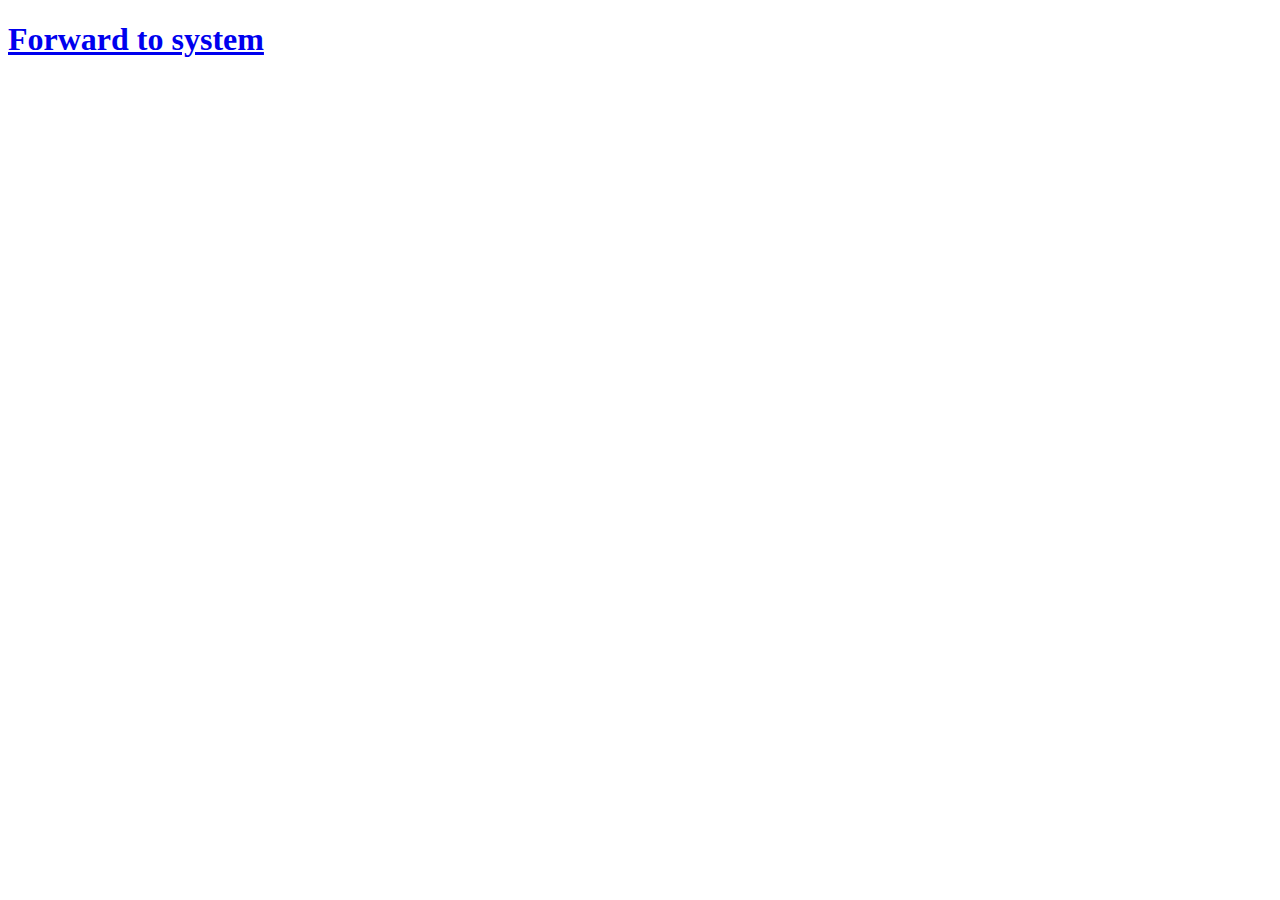
<file: src/main/resources/static/index.html>
<!DOCTYPE HTML>
<html>
<head>
    <title>Diabets diagnose support system</title>
    <meta http-equiv="Content-Type" content="text/html; charset=UTF-8" />
</head>
<body>
<h1><a href="/main">Forward to system</a> </p></h1>
</body>
</html>
</file>
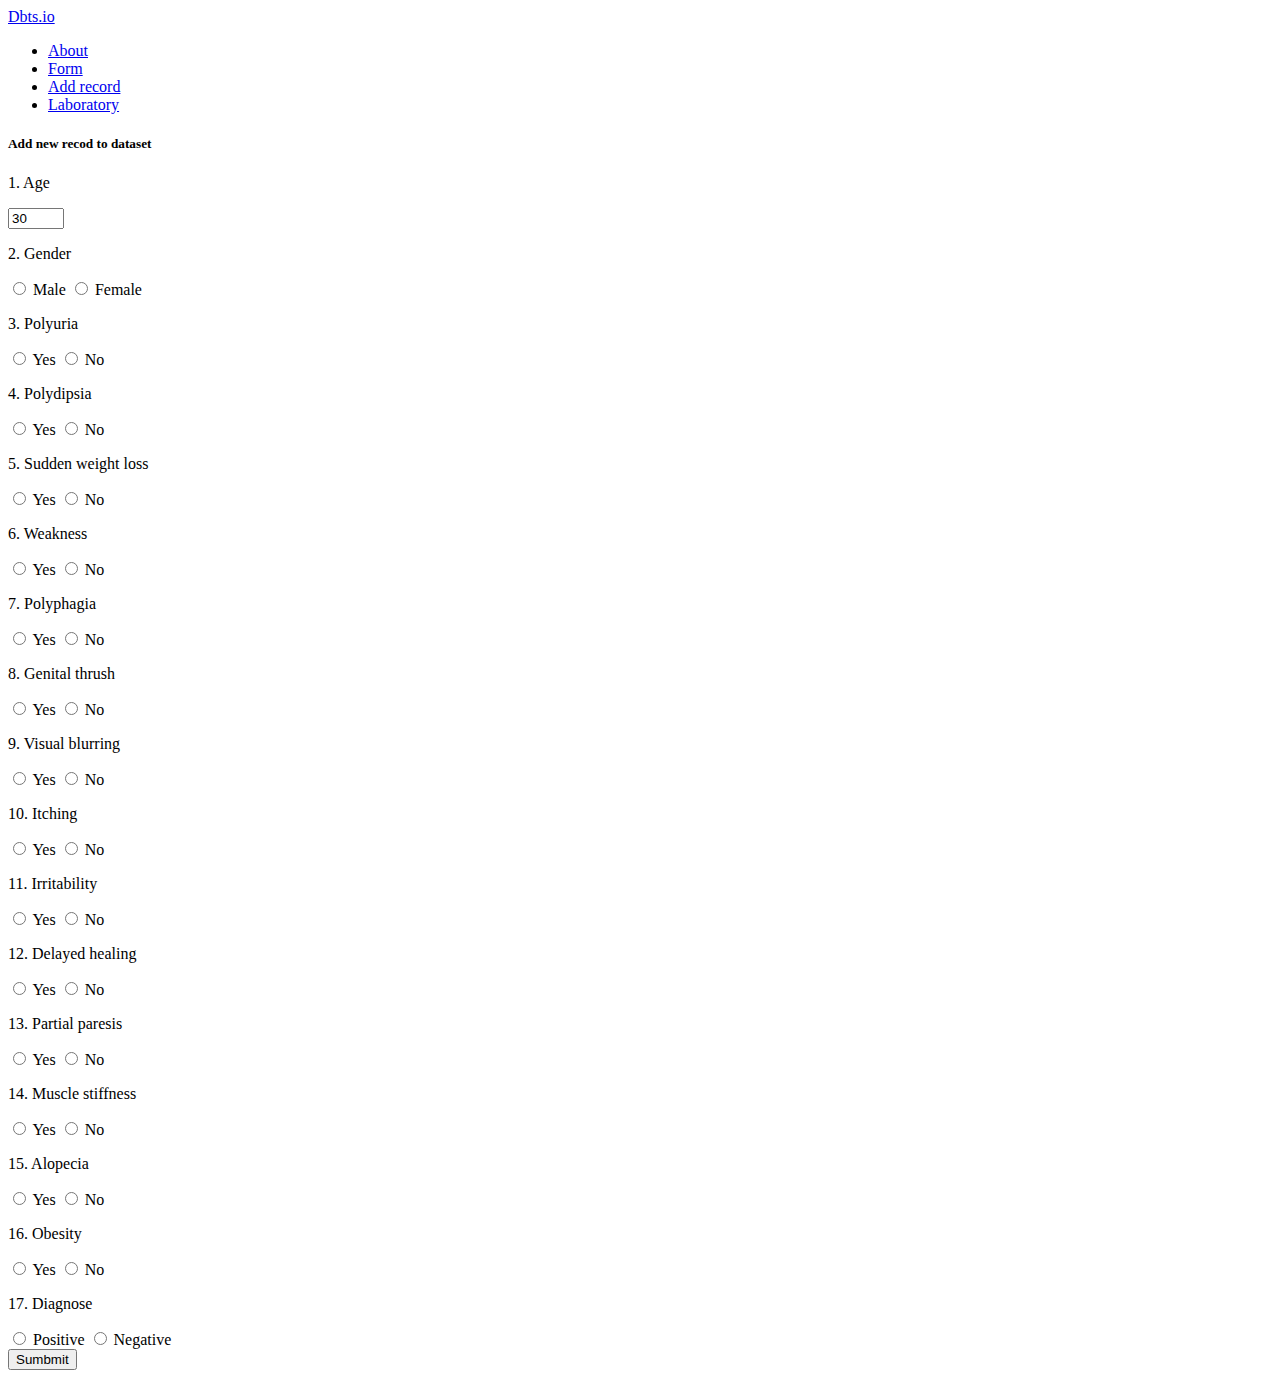
<file: src/main/resources/templates/addrecord.html>
<!DOCTYPE html>
<html xmlns:th="http://www.thymeleaf.org">
<html lang="en">
<head th:replace="fragments/navfragments.html ::headerfiles">
</head>
<body>

<!--<div th:replace="fragments/navfragments.html::navigation"></div>-->
<div class="navbar-fixed">
    <nav>
        <div class="nav-wrapper">
            <a href="/main" class="brand-logo center">Dbts.io</a>
            <ul class="right">
                <li><a href="/main">About</a></li>
                <li><a href="/form">Form</a></li>
                <li class="active"><a href="/addrecordform">Add record</a></li>
                <li><a href="/createnewmodel">Laboratory</a></li>
            </ul>
        </div>
    </nav>
</div>


<div class="container">
    <!--<div class="container">-->
    <div class="row">
        <h5>Add new recod to dataset</h5>
        <form id="patient-form" action="/addrecord" method="post" class="col s12">
            <div class="row">
                <div class="input-field col s12">
                    <p>1. Age</p>
                    <input type="number" id="age" name="age" min="16" max="90" step="1" value="30" class="validate"
                           required>
                </div>
            </div>
            <div class="row">
                <div class="input-field col s12">
                    <p>2. Gender</p>
                    <div class="row">
                        <label>
                            <input name="gender" type="radio" value="Male"/>
                            <span>Male</span>
                        </label>
                        <label>
                            <input name="gender" type="radio" value="Female" required/>
                            <span>Female</span>
                        </label>
                    </div>
                </div>
            </div>

            <div class="row">
                <div class="input-field col s12">
                    <p name="polyuria">3. Polyuria</p>
                    <div class="row">
                        <label>
                            <input name="polyuria" type="radio" value="Yes"/>
                            <span>Yes</span>
                        </label>
                        <label>
                            <input name="polyuria" type="radio" value="No" required/>
                            <span>No</span>
                        </label>
                    </div>
                </div>
            </div>

            <div class="row">
                <div class="input-field col s12">
                    <p>4. Polydipsia</p>
                    <div class="row">
                        <label>
                            <input name="polydipsia" type="radio" value="Yes"/>
                            <span>Yes</span>
                        </label>
                        <label>
                            <input name="polydipsia" type="radio" value="No" required/>
                            <span>No</span>
                        </label>
                    </div>
                </div>
            </div>

            <div class="row">
                <div class="input-field col s12">
                    <p>5. Sudden weight loss</p>
                    <div class="row">
                        <label>
                            <input name="sudden_weight_loss" type="radio" value="Yes"/>
                            <span>Yes</span>
                        </label>
                        <label>
                            <input name="sudden_weight_loss" type="radio" value="No" required/>
                            <span>No</span>
                        </label>
                    </div>
                </div>
            </div>

            <div class="row">
                <div class="input-field col s12">
                    <p>6. Weakness</p>
                    <div class="row">
                        <label>
                            <input name="weakness" type="radio" value="Yes"/>
                            <span>Yes</span>
                        </label>
                        <label>
                            <input name="weakness" type="radio" value="No" required/>
                            <span>No</span>
                        </label>
                    </div>
                </div>
            </div>

            <div class="row">
                <div class="input-field col s12">
                    <p>7. Polyphagia</p>
                    <div class="row">
                        <label>
                            <input name="polyphagia" type="radio" value="Yes"/>
                            <span>Yes</span>
                        </label>
                        <label>
                            <input name="polyphagia" type="radio" value="No" required/>
                            <span>No</span>
                        </label>
                    </div>
                </div>
            </div>

            <div class="row">
                <div class="input-field col s12">
                    <p>8. Genital thrush</p>
                    <div class="row">
                        <label>
                            <input name="genital_thrush" type="radio" value="Yes"/>
                            <span>Yes</span>
                        </label>
                        <label>
                            <input name="genital_thrush" type="radio" value="No" required/>
                            <span>No</span>
                        </label>
                    </div>
                </div>
            </div>

            <div class="row">
                <div class="input-field col s12">
                    <p>9. Visual blurring</p>
                    <div class="row">
                        <label>
                            <input name="visual_blurring" type="radio" value="Yes"/>
                            <span>Yes</span>
                        </label>
                        <label>
                            <input name="visual_blurring" type="radio" value="No" required/>
                            <span>No</span>
                        </label>
                    </div>
                </div>
            </div>

            <div class="row">
                <div class="input-field col s12">
                    <p>10. Itching</p>
                    <div class="row">
                        <label>
                            <input name="itching" type="radio" value="Yes"/>
                            <span>Yes</span>
                        </label>
                        <label>
                            <input name="itching" type="radio" value="No" required/>
                            <span>No</span>
                        </label>
                    </div>
                </div>
            </div>

            <div class="row">
                <div class="input-field col s12">
                    <p>11. Irritability</p>
                    <div class="row">
                        <label>
                            <input name="irritability" type="radio" value="Yes"/>
                            <span>Yes</span>
                        </label>
                        <label>
                            <input name="irritability" type="radio" value="No" required/>
                            <span>No</span>
                        </label>
                    </div>
                </div>
            </div>

            <div class="row">
                <div class="input-field col s12">
                    <p>12. Delayed healing</p>
                    <div class="row">
                        <label>
                            <input name="delayed_healing" type="radio" value="Yes"/>
                            <span>Yes</span>
                        </label>
                        <label>
                            <input name="delayed_healing" type="radio" value="No" required/>
                            <span>No</span>
                        </label>
                    </div>
                </div>
            </div>

            <div class="row">
                <div class="input-field col s12">
                    <p>13. Partial paresis</p>
                    <div class="row">
                        <label>
                            <input name="partial_paresis" type="radio" value="Yes"/>
                            <span>Yes</span>
                        </label>
                        <label>
                            <input name="partial_paresis" type="radio" value="No" required/>
                            <span>No</span>
                        </label>
                    </div>
                </div>
            </div>

            <div class="row">
                <div class="input-field col s12">
                    <p>14. Muscle stiffness</p>
                    <div class="row">
                        <label>
                            <input name="muscle_stiffness" type="radio" value="Yes"/>
                            <span>Yes</span>
                        </label>
                        <label>
                            <input name="muscle_stiffness" type="radio" value="No" required/>
                            <span>No</span>
                        </label>
                    </div>
                </div>
            </div>

            <div class="row">
                <div class="input-field col s12">
                    <p>15. Alopecia</p>
                    <div class="row">
                        <label>
                            <input name="alopecia" type="radio" value="Yes"/>
                            <span>Yes</span>
                        </label>
                        <label>
                            <input name="alopecia" type="radio" value="No" required/>
                            <span>No</span>
                        </label>
                    </div>
                </div>
            </div>

            <div class="row">
                <div class="input-field col s12">
                    <p>16. Obesity</p>
                    <div class="row">
                        <label>
                            <input name="obesity" type="radio" value="Yes"/>
                            <span>Yes</span>
                        </label>
                        <label>
                            <input name="obesity" type="radio" value="No" required/>
                            <span>No</span>
                        </label>
                    </div>
                </div>
            </div>

            <div class="row">
                <div class="input-field col s12">
                    <p>17. Diagnose</p>
                    <div class="row">
                        <label>
                            <input name="diagnose" type="radio" value="Positive"/>
                            <span>Positive</span>
                        </label>
                        <label>
                            <input name="diagnose" type="radio" value="Negative" required/>
                            <span>Negative</span>
                        </label>
                    </div>
                </div>
            </div>

            <button id="submit-form" class="btn" type="button">Sumbmit</button>
        </form>
    </div>
</div>
<script>
    M.AutoInit();


    $('#submit-form').on('click', function () {
        var form = $('#patient-form');
        $.ajax({
            url: form.attr('action'),
            data: form.serialize(),
            type: 'POST',
            success: function (result) {
                M.toast({html: 'Record added!'});
            }, error: function (error) {
                M.toast({html: 'Something strange happend!'});
            }
        })
    });
</script>
</body>
</html>
</file>
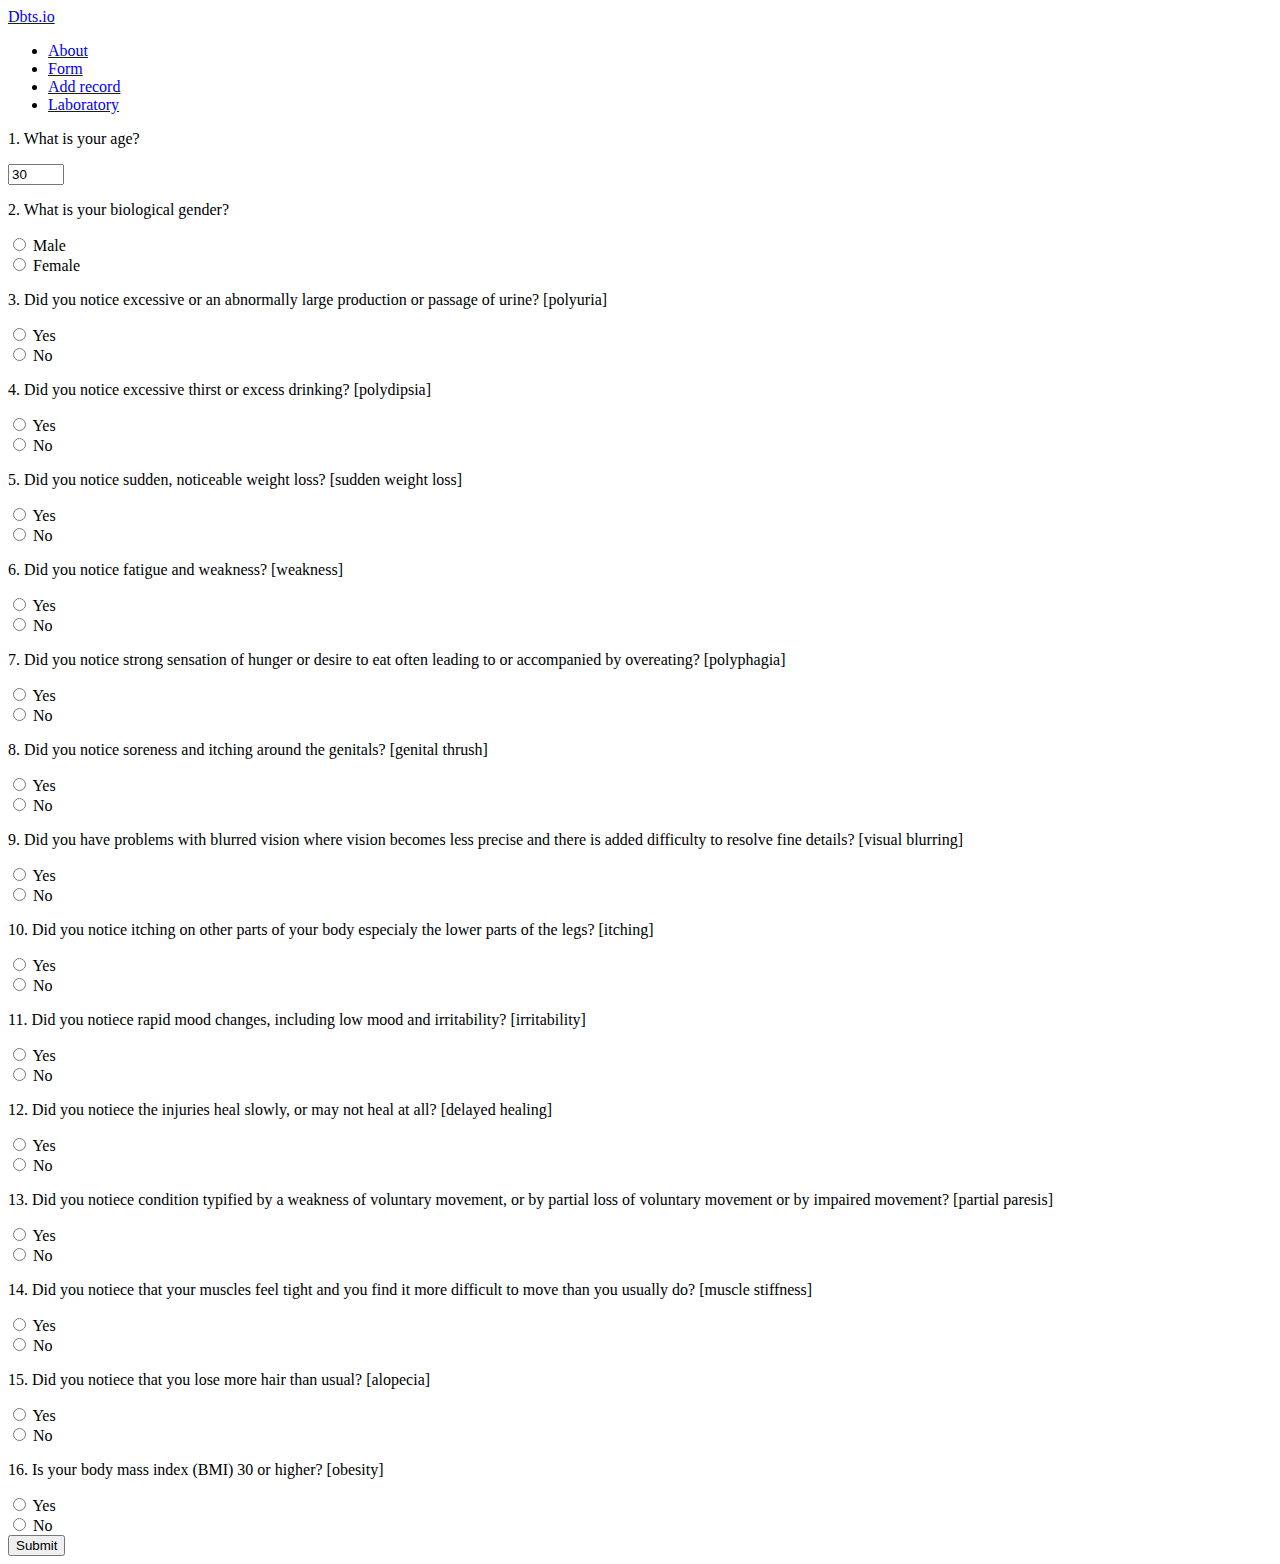
<file: src/main/resources/templates/form.html>
<!DOCTYPE html>
<html xmlns:th="http://www.thymeleaf.org">
<html lang="en">
<head th:replace="fragments/navfragments.html ::headerfiles">
</head>
<body>

<!--<div th:replace="fragments/navfragments.html::navigation"></div>-->
<div class="navbar-fixed">
    <nav>
        <div class="nav-wrapper">
            <a href="/main" class="brand-logo center">Dbts.io</a>
            <ul class="right">
                <li><a href="/main">About</a></li>
                <li class="active"><a href="/form">Form</a></li>
                <li><a href="/addrecordform">Add record</a></li>
                <li><a href="/createnewmodel">Laboratory</a></li>
            </ul>
        </div>
    </nav>
</div>

<div class="container">
    <!--<div class="container">-->
    <div class="row">
        <form action="/result" class="col s12">

            <div class="row">
                <div class="input-field col s12">
                    <p>1. What is your age?</p>
                    <input type="number" id="age" name="age" min="16" max="90" step="1" value="30" class="validate"
                           required>
                </div>
            </div>
            <div class="row">
                <div class="input-field col s12">
                    <p>2. What is your biological gender?</p>
                    <div class="row">
                        <label>
                            <input name="gender" type="radio" value="Male"/>
                            <span>Male</span>
                        </label>
                    </div>
                    <div class="row">
                        <label>
                            <input name="gender" type="radio" value="Female" required/>
                            <span>Female</span>
                        </label>
                    </div>
                </div>
            </div>

            <div class="row">
                <div class="input-field col s12">
                    <p name="polyuria">3. Did you notice excessive or an abnormally large production or passage of
                        urine? [polyuria]</p>
                    <div class="row">
                        <label>
                            <input name="polyuria" type="radio" value="Yes"/>
                            <span>Yes</span>
                        </label>
                    </div>
                    <div class="row">
                        <label>
                            <input name="polyuria" type="radio" value="No" required/>
                            <span>No</span>
                        </label>
                    </div>
                </div>
            </div>

            <div class="row">
                <div class="input-field col s12">
                    <p>4. Did you notice excessive thirst or excess drinking? [polydipsia]</p>
                    <div class="row">
                        <label>
                            <input name="polydipsia" type="radio" value="Yes"/>
                            <span>Yes</span>
                        </label>
                    </div>
                    <div class="row">
                        <label>
                            <input name="polydipsia" type="radio" value="No" required/>
                            <span>No</span>
                        </label>
                    </div>
                </div>
            </div>

            <div class="row">
                <div class="input-field col s12">
                    <p>5. Did you notice sudden, noticeable weight loss? [sudden weight loss]</p>
                    <div class="row">
                        <label>
                            <input name="sudden_weight_loss" type="radio" value="Yes"/>
                            <span>Yes</span>
                        </label>
                    </div>
                    <div class="row">
                        <label>
                            <input name="sudden_weight_loss" type="radio" value="No" required/>
                            <span>No</span>
                        </label>
                    </div>
                </div>
            </div>

            <div class="row">
                <div class="input-field col s12">
                    <p>6. Did you notice fatigue and weakness? [weakness]</p>
                    <div class="row">
                        <label>
                            <input name="weakness" type="radio" value="Yes"/>
                            <span>Yes</span>
                        </label>
                    </div>
                    <div class="row">
                        <label>
                            <input name="weakness" type="radio" value="No" required/>
                            <span>No</span>
                        </label>
                    </div>
                </div>
            </div>

            <div class="row">
                <div class="input-field col s12">
                    <p>7. Did you notice strong sensation of hunger or desire to eat often leading to or accompanied by
                        overeating? [polyphagia]</p>
                    <div class="row">
                        <label>
                            <input name="polyphagia" type="radio" value="Yes"/>
                            <span>Yes</span>
                        </label>
                    </div>
                    <div class="row">
                        <label>
                            <input name="polyphagia" type="radio" value="No" required/>
                            <span>No</span>
                        </label>
                    </div>
                </div>
            </div>

            <div class="row">
                <div class="input-field col s12">
                    <p>8. Did you notice soreness and itching around the genitals? [genital thrush]</p>
                    <div class="row">
                        <label>
                            <input name="genital_thrush" type="radio" value="Yes"/>
                            <span>Yes</span>
                        </label>
                    </div>
                    <div class="row">
                        <label>
                            <input name="genital_thrush" type="radio" value="No" required/>
                            <span>No</span>
                        </label>
                    </div>
                </div>
            </div>

            <div class="row">
                <div class="input-field col s12">
                    <p>9. Did you have problems with blurred vision where vision becomes less precise and there is added
                        difficulty to resolve fine details? [visual blurring]</p>
                    <div class="row">
                        <label>
                            <input name="visual_blurring" type="radio" value="Yes"/>
                            <span>Yes</span>
                        </label>
                    </div>
                    <div class="row">
                        <label>
                            <input name="visual_blurring" type="radio" value="No" required/>
                            <span>No</span>
                        </label>
                    </div>
                </div>
            </div>

            <div class="row">
                <div class="input-field col s12">
                    <p>10. Did you notice itching on other parts of your body especialy the lower parts of the legs? [itching]</p>
                    <div class="row">
                        <label>
                            <input name="itching" type="radio" value="Yes"/>
                            <span>Yes</span>
                        </label>
                    </div>
                    <div class="row">
                        <label>
                            <input name="itching" type="radio" value="No" required/>
                            <span>No</span>
                        </label>
                    </div>
                </div>
            </div>

            <div class="row">
                <div class="input-field col s12">
                    <p>11. Did you notiece rapid mood changes, including low mood and irritability? [irritability]</p>
                    <div class="row">
                        <label>
                            <input name="irritability" type="radio" value="Yes"/>
                            <span>Yes</span>
                        </label>
                    </div>
                    <div class="row">
                        <label>
                            <input name="irritability" type="radio" value="No" required/>
                            <span>No</span>
                        </label>
                    </div>
                </div>
            </div>

            <div class="row">
                <div class="input-field col s12">
                    <p>12. Did you notiece the injuries heal slowly, or may not heal at all? [delayed healing]</p>
                    <div class="row">
                        <label>
                            <input name="delayed_healing" type="radio" value="Yes"/>
                            <span>Yes</span>
                        </label>
                    </div>
                    <div class="row">
                        <label>
                            <input name="delayed_healing" type="radio" value="No" required/>
                            <span>No</span>
                        </label>
                    </div>
                </div>
            </div>

            <div class="row">
                <div class="input-field col s12">
                    <p>13. Did you notiece condition typified by a weakness of voluntary movement, or by partial loss of
                        voluntary movement or by impaired movement? [partial paresis]</p>
                    <div class="row">
                        <label>
                            <input name="partial_paresis" type="radio" value="Yes"/>
                            <span>Yes</span>
                        </label>
                    </div>
                    <div class="row">
                        <label>
                            <input name="partial_paresis" type="radio" value="No" required/>
                            <span>No</span>
                        </label>
                    </div>
                </div>
            </div>

            <div class="row">
                <div class="input-field col s12">
                    <p>14. Did you notiece that your muscles feel tight and you find it more difficult to move than you
                        usually do? [muscle stiffness]</p>
                    <div class="row">
                        <label>
                            <input name="muscle_stiffness" type="radio" value="Yes"/>
                            <span>Yes</span>
                        </label>
                    </div>
                    <div class="row">
                        <label>
                            <input name="muscle_stiffness" type="radio" value="No" required/>
                            <span>No</span>
                        </label>
                    </div>
                </div>
            </div>

            <div class="row">
                <div class="input-field col s12">
                    <p>15. Did you notiece that you lose more hair than usual? [alopecia]</p>
                    <div class="row">
                        <label>
                            <input name="alopecia" type="radio" value="Yes"/>
                            <span>Yes</span>
                        </label>
                    </div>
                    <div class="row">
                        <label>
                            <input name="alopecia" type="radio" value="No" required/>
                            <span>No</span>
                        </label>
                    </div>
                </div>
            </div>

            <div class="row">
                <div class="input-field col s12">
                    <p>16. Is your body mass index (BMI) 30 or higher? [obesity]</p>
                    <div class="row">
                        <label>
                            <input name="obesity" type="radio" value="Yes"/>
                            <span>Yes</span>
                        </label>
                    </div>
                    <div class="row">
                        <label>
                            <input name="obesity" type="radio" value="No" required/>
                            <span>No</span>
                        </label>
                    </div>
                </div>
            </div>


            <input type="submit" class="btn" value="Submit">
        </form>
    </div>
</div>

</body>
</html>
</file>
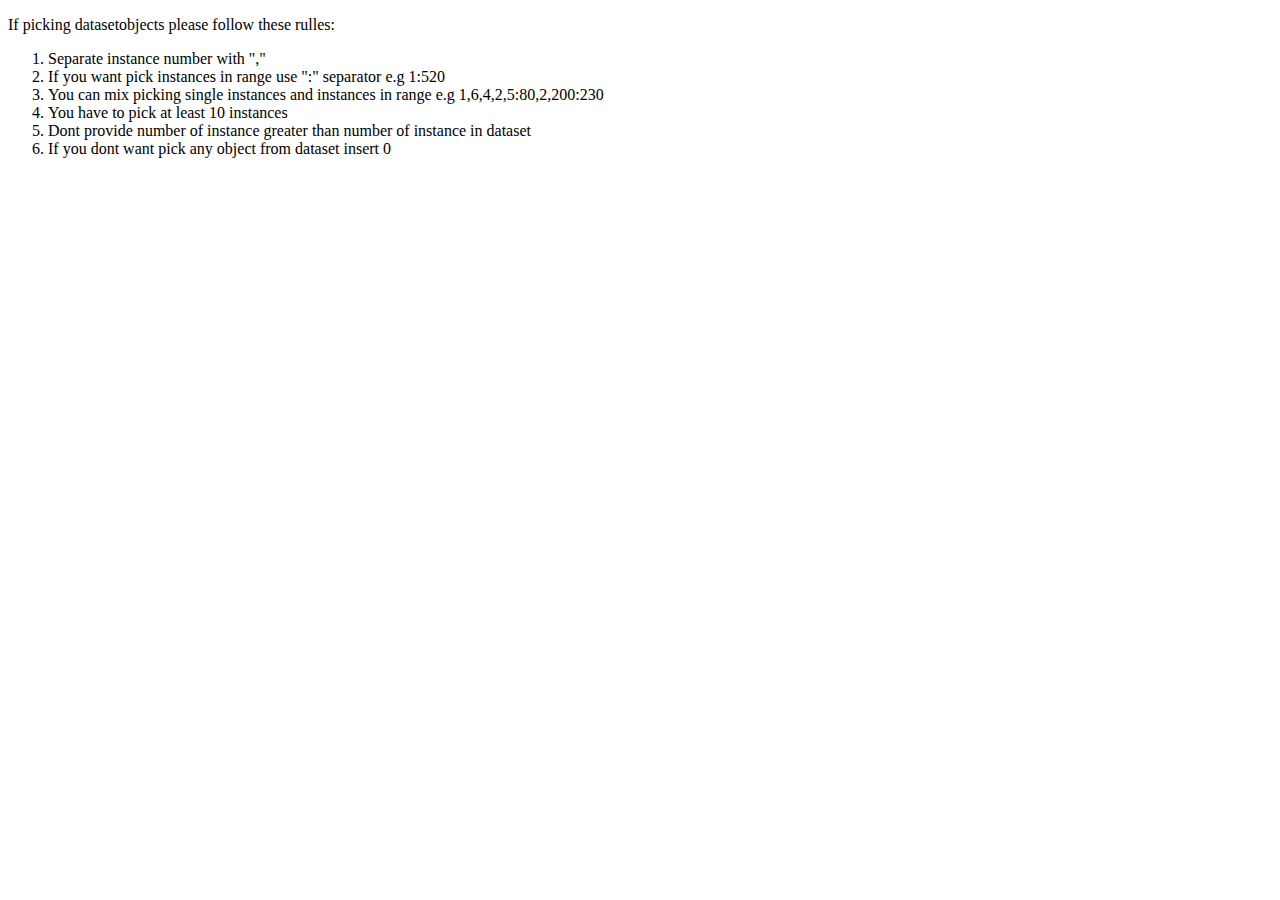
<file: src/main/resources/templates/help.html>
<!DOCTYPE html>
<html xmlns:th="http://www.thymeleaf.org">
<html lang="en">
<head th:replace="fragments/navfragments.html ::headerfiles">
</head>
<body>

<div th:replace="fragments/navfragments.html::navigation"></div>

<div class="container">
    <p>If picking datasetobjects please follow these rulles:</p>
    <ol>
        <li>Separate instance number with ","</li>
        <li>If you want pick instances in range use ":" separator e.g 1:520</li>
        <li>You can mix picking single instances and instances in range e.g 1,6,4,2,5:80,2,200:230</li>
        <li>You have to pick at least 10 instances</li>
        <li>Dont provide number of instance greater than number of instance in dataset</li>
        <li>If you dont want pick any object from dataset insert 0</li>
    </ol>
</div>

</body>
</html>
</file>
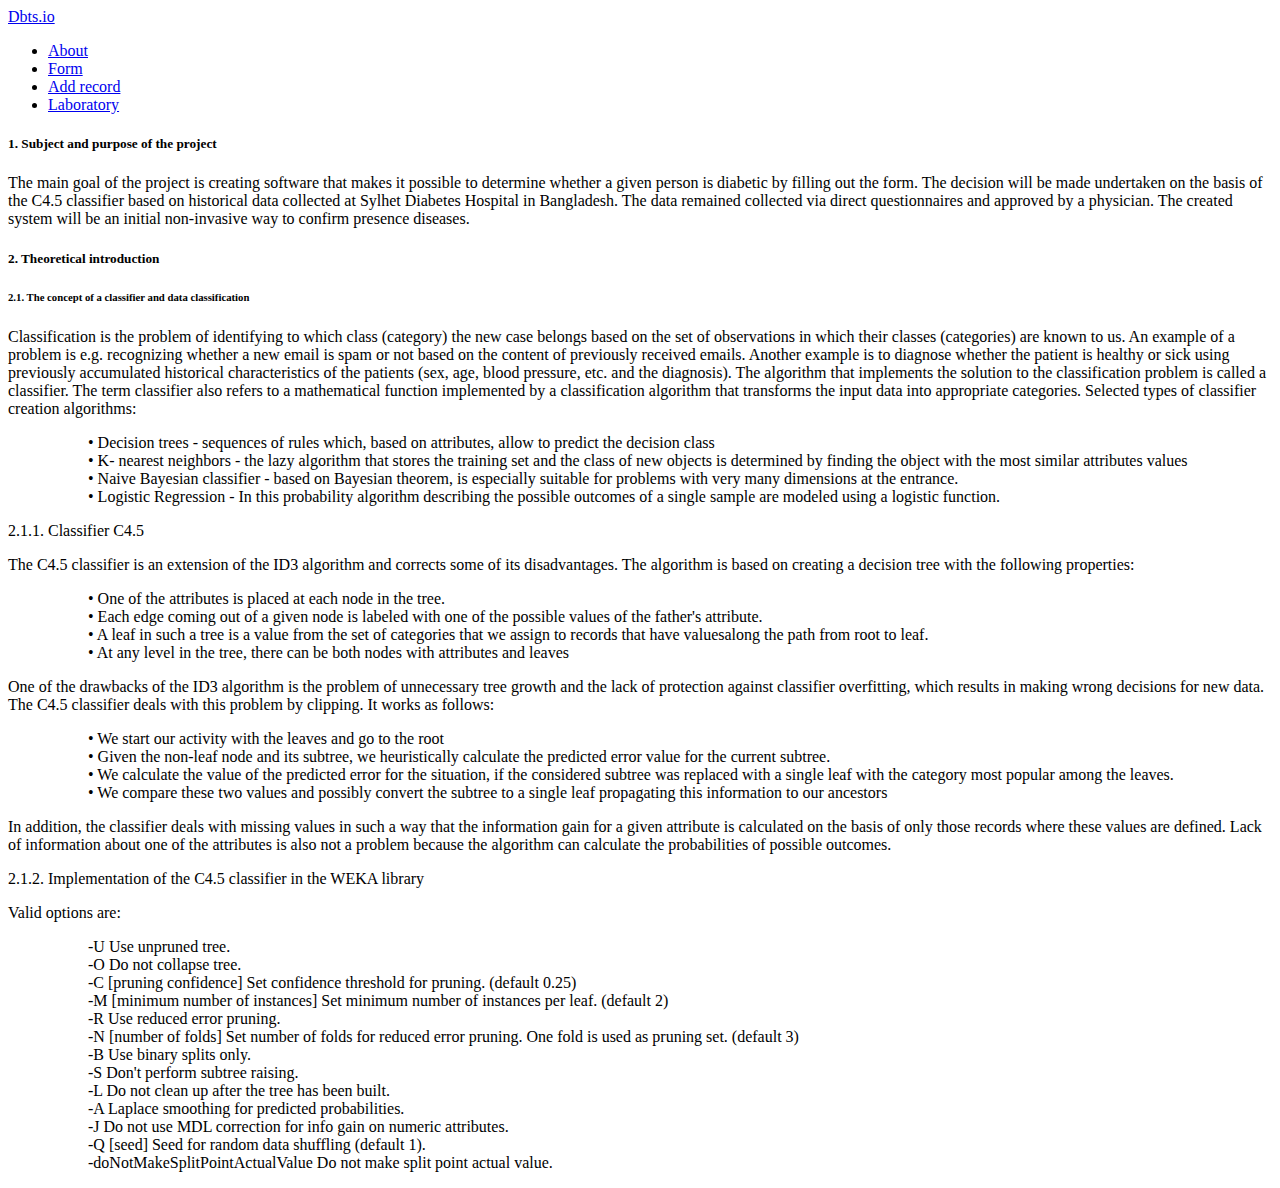
<file: src/main/resources/templates/main.html>
<!DOCTYPE html>
<html xmlns:th="http://www.thymeleaf.org">
<html lang="en">
<head th:replace="fragments/navfragments.html ::headerfiles">
</head>
<body>

<!--<div th:replace="fragments/navfragments.html::navigation"></div>-->
<div class="navbar-fixed">
    <nav>
        <div class="nav-wrapper">
            <a href="/main" class="brand-logo center">Dbts.io</a>
            <ul class="right">
                <li class="active"><a href="/main">About</a></li>
                <li><a href="/form">Form</a></li>
                <li><a href="/addrecordform">Add record</a></li>
                <li><a href="/createnewmodel">Laboratory</a></li>
            </ul>
        </div>
    </nav>
</div>

<div class="container">

    <h5>1. Subject and purpose of the project</h5>
    <p>The main goal of the project is
        creating software that makes it possible to determine whether a given person is
        diabetic by filling out the form. The decision will be made
        undertaken on the basis of the C4.5 classifier based on historical data
        collected at Sylhet Diabetes Hospital in Bangladesh. The data remained
        collected via direct questionnaires and approved by a physician.
        The created system will be an initial non-invasive way to confirm presence
        diseases.</p>
    <h5>2. Theoretical introduction</h5>
    <h6>2.1. The concept of a classifier and data classification</h6>
    <p>Classification is the problem of identifying to which class (category) the new case belongs based on the set of
        observations in which their classes (categories) are known to us. An example of a problem is e.g. recognizing
        whether a new email is spam or not based on the content of previously received emails. Another example is to
        diagnose whether the patient is healthy or sick using previously accumulated historical characteristics of the
        patients (sex, age, blood pressure, etc. and the diagnosis).
        The algorithm that implements the solution to the classification problem is called a classifier. The term
        classifier also refers to a mathematical function implemented by a classification algorithm that transforms the
        input data into appropriate categories.
        Selected types of classifier creation algorithms:
    <ol>
        <ul>• Decision trees - sequences of rules which, based on attributes, allow to predict the decision class</ul>
        <ul>• K- nearest neighbors - the lazy algorithm that stores the training set and the class of new objects is
            determined by finding the object with the most similar attributes values
        </ul>
        <ul>• Naive Bayesian classifier - based on Bayesian theorem, is especially suitable for problems with very many
            dimensions at the entrance.
        </ul>
        <ul> • Logistic Regression - In this probability algorithm describing the possible outcomes of a single sample
            are
            modeled using a logistic function.
        </ul>
    </ol>
    </p>
    <h7>2.1.1. Classifier C4.5</h7>
    <p>
        The C4.5 classifier is an extension of the ID3 algorithm and corrects some of its disadvantages. The algorithm
        is based on creating a decision tree with the following properties:
    <ol>
        <ul>• One of the attributes is placed at each node in the tree.</ul>
        <ul>• Each edge coming out of a given node is labeled with one of the possible values ​​of the father's
            attribute.
        </ul>
        <ul>• A leaf in such a tree is a value from the set of categories that we assign to records that have values
            ​​along the path from root to leaf.
        </ul>
        <ul>• At any level in the tree, there can be both nodes with attributes and leaves</ul>
    </ol>
    One of the drawbacks of the ID3 algorithm is the problem of unnecessary tree growth and the lack of protection
    against classifier overfitting, which results in making wrong decisions for new data. The C4.5 classifier deals with
    this problem by clipping.
    It works as follows:
    <ol>
        <ul>• We start our activity with the leaves and go to the root</ul>
        <ul>• Given the non-leaf node and its subtree, we heuristically calculate the predicted error value for the
            current subtree.
        </ul>
        <ul>• We calculate the value of the predicted error for the situation, if the considered subtree was replaced
            with a single leaf with the category most popular among the leaves.
        </ul>
        <ul>• We compare these two values ​​and possibly convert the subtree to a single leaf propagating this
            information to our ancestors
        </ul>
    </ol>
    In addition, the classifier deals with missing values ​​in such a way that the information gain for a given
    attribute is calculated on the basis of only those records where these values ​​are defined. Lack of information
    about one of the attributes is also not a problem because the algorithm can calculate the probabilities of possible
    outcomes.</p>
    <h7>
        2.1.2. Implementation of the C4.5 classifier in the WEKA library
    </h7>
    <p>
        Valid options are:
    <ol>
        <ul>-U
            Use unpruned tree.
        </ul>

        <ul>-O
            Do not collapse tree.
        </ul>

        <ul> -C
            [pruning confidence]
            Set confidence threshold for pruning.
            (default 0.25)
        </ul>

        <ul>-M
            [minimum number of instances]
            Set minimum number of instances per leaf.
            (default 2)
        </ul>

        <ul>-R
            Use reduced error pruning.
        </ul>

        <ul>-N
            [number of folds]
            Set number of folds for reduced error
            pruning. One fold is used as pruning set.
            (default 3)
        </ul>

        <ul>-B
            Use binary splits only.
        </ul>

        <ul> -S
            Don't perform subtree raising.
        </ul>

        <ul>-L
            Do not clean up after the tree has been built.
        </ul>

        <ul>-A
            Laplace smoothing for predicted probabilities.
        </ul>

        <ul>-J
            Do not use MDL correction for info gain on numeric attributes.
        </ul>

        <ul>-Q
            [seed]
            Seed for random data shuffling (default 1).
        </ul>

        <ul>-doNotMakeSplitPointActualValue
            Do not make split point actual value.
        </ul>
    </ol>
    </p>
</div>

</body>
</html>
</file>
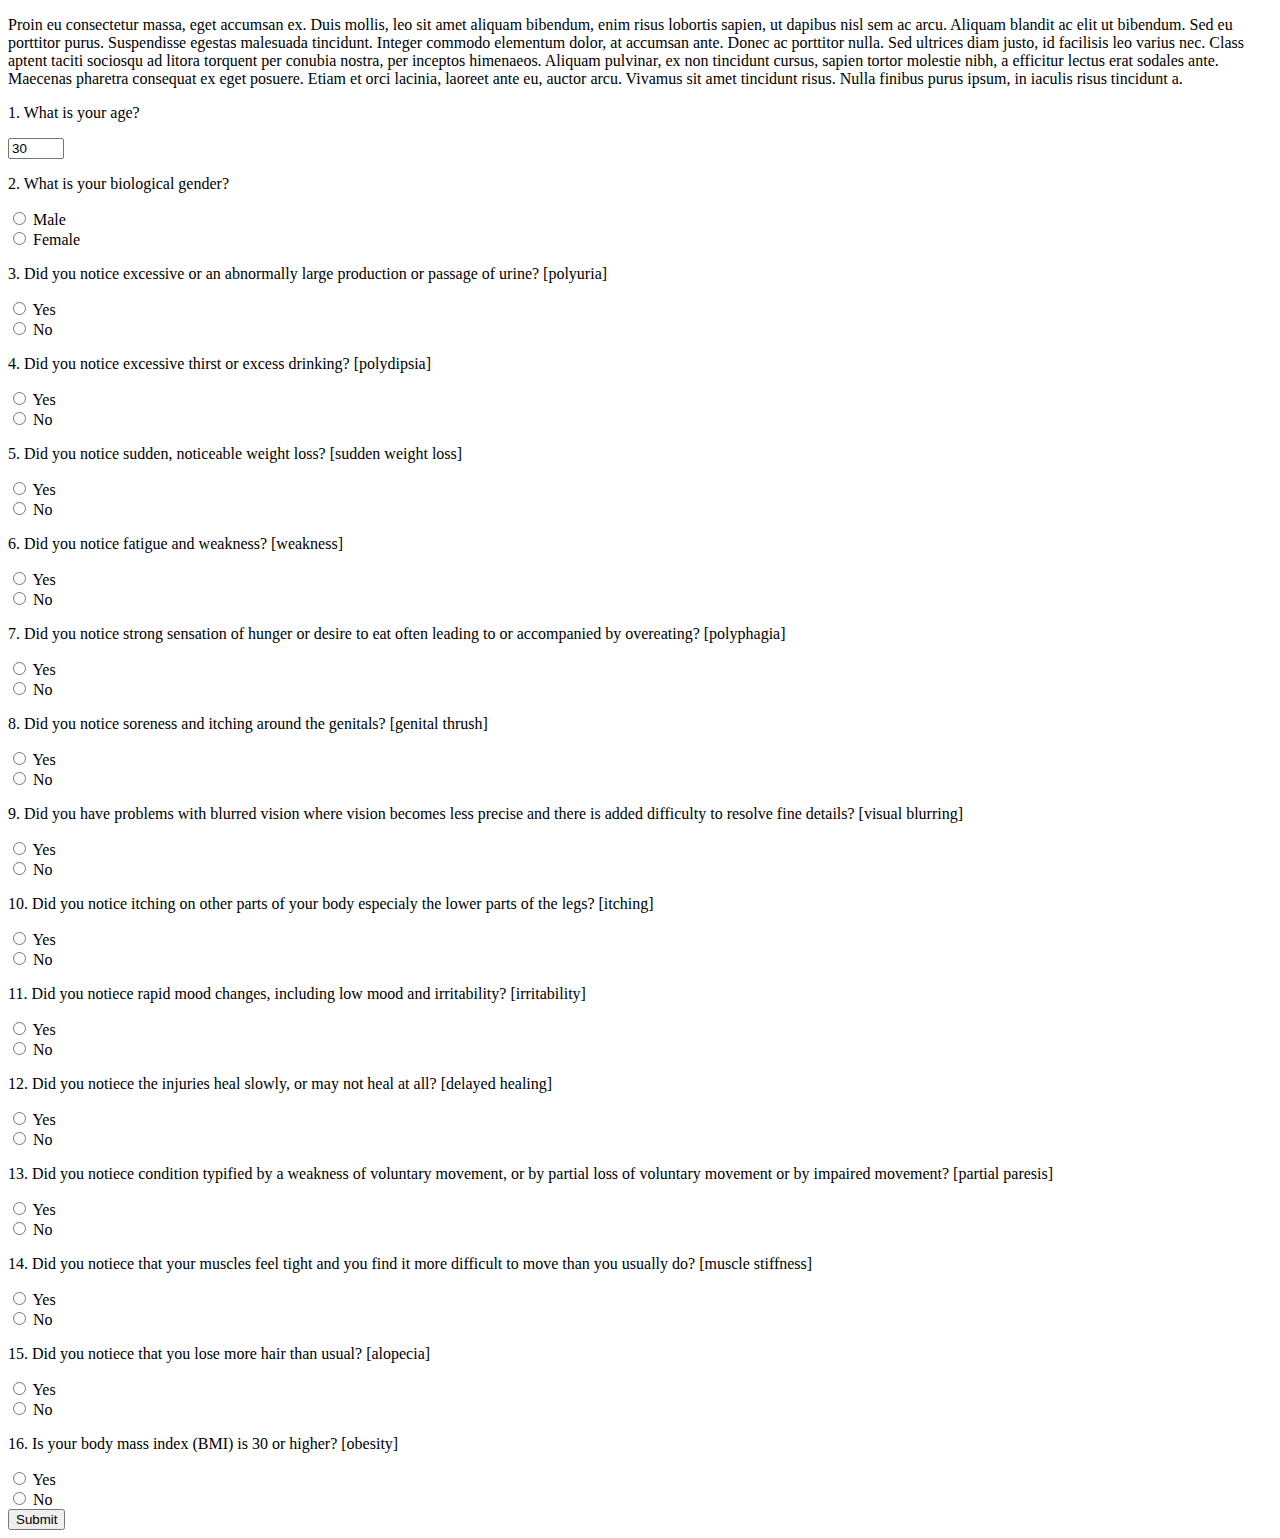
<file: src/main/resources/templates/fragments/mainfragments.html>
<!DOCTYPE HTML>
<html xmlns:th="http://www.thymeleaf.org">
<head th:fragment="headerfiles">
    <meta charset="UTF-8"/>
</head>
<body>

<div th:fragment="mainpage" class="container">
    <p>Proin eu consectetur massa, eget accumsan ex. Duis mollis, leo sit amet aliquam bibendum, enim risus lobortis
        sapien, ut dapibus nisl sem ac arcu. Aliquam blandit ac elit ut bibendum. Sed eu porttitor purus. Suspendisse
        egestas malesuada tincidunt. Integer commodo elementum dolor, at accumsan ante. Donec ac porttitor nulla. Sed
        ultrices diam justo, id facilisis leo varius nec. Class aptent taciti sociosqu ad litora torquent per conubia
        nostra, per inceptos himenaeos. Aliquam pulvinar, ex non tincidunt cursus, sapien tortor molestie nibh, a
        efficitur lectus erat sodales ante. Maecenas pharetra consequat ex eget posuere. Etiam et orci lacinia, laoreet
        ante eu, auctor arcu. Vivamus sit amet tincidunt risus. Nulla finibus purus ipsum, in iaculis risus tincidunt
        a.</p>
</div>

<div th:fragment="diabetsform" class="container">
    <!--<div class="container">-->
    <div class="row">
        <form action="/form" class="col s12">

            <div class="row">
                <div class="input-field col s12">
                    <p>1. What is your age?</p>
                    <input type="number" id="age" name="age" min="16" max="90" step="1" value="30" class="validate"
                           required>
                </div>
            </div>
            <div class="row">
                <div class="input-field col s12">
                    <p>2. What is your biological gender?</p>
                    <div class="row">
                        <label>
                            <input name="gender" type="radio" value="Male"/>
                            <span>Male</span>
                        </label>
                    </div>
                    <div class="row">
                        <label>
                            <input name="gender" type="radio" value="Female" required/>
                            <span>Female</span>
                        </label>
                    </div>
                </div>
            </div>

            <div class="row">
                <div class="input-field col s12">
                    <p name="polyuria">3. Did you notice excessive or an abnormally large production or passage of
                        urine? [polyuria]</p>
                    <div class="row">
                        <label>
                            <input name="polyuria" type="radio" value="Yes"/>
                            <span>Yes</span>
                        </label>
                    </div>
                    <div class="row">
                        <label>
                            <input name="polyuria" type="radio" value="No" required/>
                            <span>No</span>
                        </label>
                    </div>
                </div>
            </div>

            <div class="row">
                <div class="input-field col s12">
                    <p>4. Did you notice excessive thirst or excess drinking? [polydipsia]</p>
                    <div class="row">
                        <label>
                            <input name="polydipsia" type="radio" value="Yes"/>
                            <span>Yes</span>
                        </label>
                    </div>
                    <div class="row">
                        <label>
                            <input name="polydipsia" type="radio" value="No" required/>
                            <span>No</span>
                        </label>
                    </div>
                </div>
            </div>

            <div class="row">
                <div class="input-field col s12">
                    <p>5. Did you notice sudden, noticeable weight loss? [sudden weight loss]</p>
                    <div class="row">
                        <label>
                            <input name="sudden_weight_loss" type="radio" value="Yes"/>
                            <span>Yes</span>
                        </label>
                    </div>
                    <div class="row">
                        <label>
                            <input name="sudden_weight_loss" type="radio" value="No" required/>
                            <span>No</span>
                        </label>
                    </div>
                </div>
            </div>

            <div class="row">
                <div class="input-field col s12">
                    <p>6. Did you notice fatigue and weakness? [weakness]</p>
                    <div class="row">
                        <label>
                            <input name="weakness" type="radio" value="Yes"/>
                            <span>Yes</span>
                        </label>
                    </div>
                    <div class="row">
                        <label>
                            <input name="weakness" type="radio" value="No" required/>
                            <span>No</span>
                        </label>
                    </div>
                </div>
            </div>

            <div class="row">
                <div class="input-field col s12">
                    <p>7. Did you notice strong sensation of hunger or desire to eat often leading to or accompanied by
                        overeating? [polyphagia]</p>
                    <div class="row">
                        <label>
                            <input name="polyphagia" type="radio" value="Yes"/>
                            <span>Yes</span>
                        </label>
                    </div>
                    <div class="row">
                        <label>
                            <input name="polyphagia" type="radio" value="No" required/>
                            <span>No</span>
                        </label>
                    </div>
                </div>
            </div>

            <div class="row">
                <div class="input-field col s12">
                    <p>8. Did you notice soreness and itching around the genitals? [genital thrush]</p>
                    <div class="row">
                        <label>
                            <input name="genital_thrush" type="radio" value="Yes"/>
                            <span>Yes</span>
                        </label>
                    </div>
                    <div class="row">
                        <label>
                            <input name="genital_thrush" type="radio" value="No" required/>
                            <span>No</span>
                        </label>
                    </div>
                </div>
            </div>

            <div class="row">
                <div class="input-field col s12">
                    <p>9. Did you have problems with blurred vision where vision becomes less precise and there is added
                        difficulty to resolve fine details? [visual blurring]</p>
                    <div class="row">
                        <label>
                            <input name="visual_blurring" type="radio" value="Yes"/>
                            <span>Yes</span>
                        </label>
                    </div>
                    <div class="row">
                        <label>
                            <input name="visual_blurring" type="radio" value="No" required/>
                            <span>No</span>
                        </label>
                    </div>
                </div>
            </div>

            <div class="row">
                <div class="input-field col s12">
                    <p>10. Did you notice itching on other parts of your body especialy the lower parts of the legs? [itching]</p>
                    <div class="row">
                        <label>
                            <input name="itching" type="radio" value="Yes"/>
                            <span>Yes</span>
                        </label>
                    </div>
                    <div class="row">
                        <label>
                            <input name="itching" type="radio" value="No" required/>
                            <span>No</span>
                        </label>
                    </div>
                </div>
            </div>

            <div class="row">
                <div class="input-field col s12">
                    <p>11. Did you notiece rapid mood changes, including low mood and irritability? [irritability]</p>
                    <div class="row">
                        <label>
                            <input name="irritability" type="radio" value="Yes"/>
                            <span>Yes</span>
                        </label>
                    </div>
                    <div class="row">
                        <label>
                            <input name="irritability" type="radio" value="No" required/>
                            <span>No</span>
                        </label>
                    </div>
                </div>
            </div>

            <div class="row">
                <div class="input-field col s12">
                    <p>12. Did you notiece the injuries heal slowly, or may not heal at all? [delayed healing]</p>
                    <div class="row">
                        <label>
                            <input name="delayed_healing" type="radio" value="Yes"/>
                            <span>Yes</span>
                        </label>
                    </div>
                    <div class="row">
                        <label>
                            <input name="delayed_healing" type="radio" value="No" required/>
                            <span>No</span>
                        </label>
                    </div>
                </div>
            </div>

            <div class="row">
                <div class="input-field col s12">
                    <p>13. Did you notiece condition typified by a weakness of voluntary movement, or by partial loss of
                        voluntary movement or by impaired movement? [partial paresis]</p>
                    <div class="row">
                        <label>
                            <input name="partial_paresis" type="radio" value="Yes"/>
                            <span>Yes</span>
                        </label>
                    </div>
                    <div class="row">
                        <label>
                            <input name="partial_paresis" type="radio" value="No" required/>
                            <span>No</span>
                        </label>
                    </div>
                </div>
            </div>

            <div class="row">
                <div class="input-field col s12">
                    <p>14. Did you notiece that your muscles feel tight and you find it more difficult to move than you
                        usually do? [muscle stiffness]</p>
                    <div class="row">
                        <label>
                            <input name="muscle_stiffness" type="radio" value="Yes"/>
                            <span>Yes</span>
                        </label>
                    </div>
                    <div class="row">
                        <label>
                            <input name="muscle_stiffness" type="radio" value="No" required/>
                            <span>No</span>
                        </label>
                    </div>
                </div>
            </div>

            <div class="row">
                <div class="input-field col s12">
                    <p>15. Did you notiece that you lose more hair than usual? [alopecia]</p>
                    <div class="row">
                        <label>
                            <input name="alopecia" type="radio" value="Yes"/>
                            <span>Yes</span>
                        </label>
                    </div>
                    <div class="row">
                        <label>
                            <input name="alopecia" type="radio" value="No" required/>
                            <span>No</span>
                        </label>
                    </div>
                </div>
            </div>

            <div class="row">
                <div class="input-field col s12">
                    <p>16. Is your body mass index (BMI) is 30 or higher? [obesity]</p>
                    <div class="row">
                        <label>
                            <input name="obesity" type="radio" value="Yes"/>
                            <span>Yes</span>
                        </label>
                    </div>
                    <div class="row">
                        <label>
                            <input name="obesity" type="radio" value="No" required/>
                            <span>No</span>
                        </label>
                    </div>
                </div>
            </div>


            <input type="submit" class="btn" value="Submit">
        </form>
    </div>
</div>

<!--<script type="text/javascript" th:src="@{styles/js/materialize.js}"></script>-->
<!--<script type="text/javascript" th:src="@{/styles/init.js}"></script>-->
</body>
</html>
</file>
